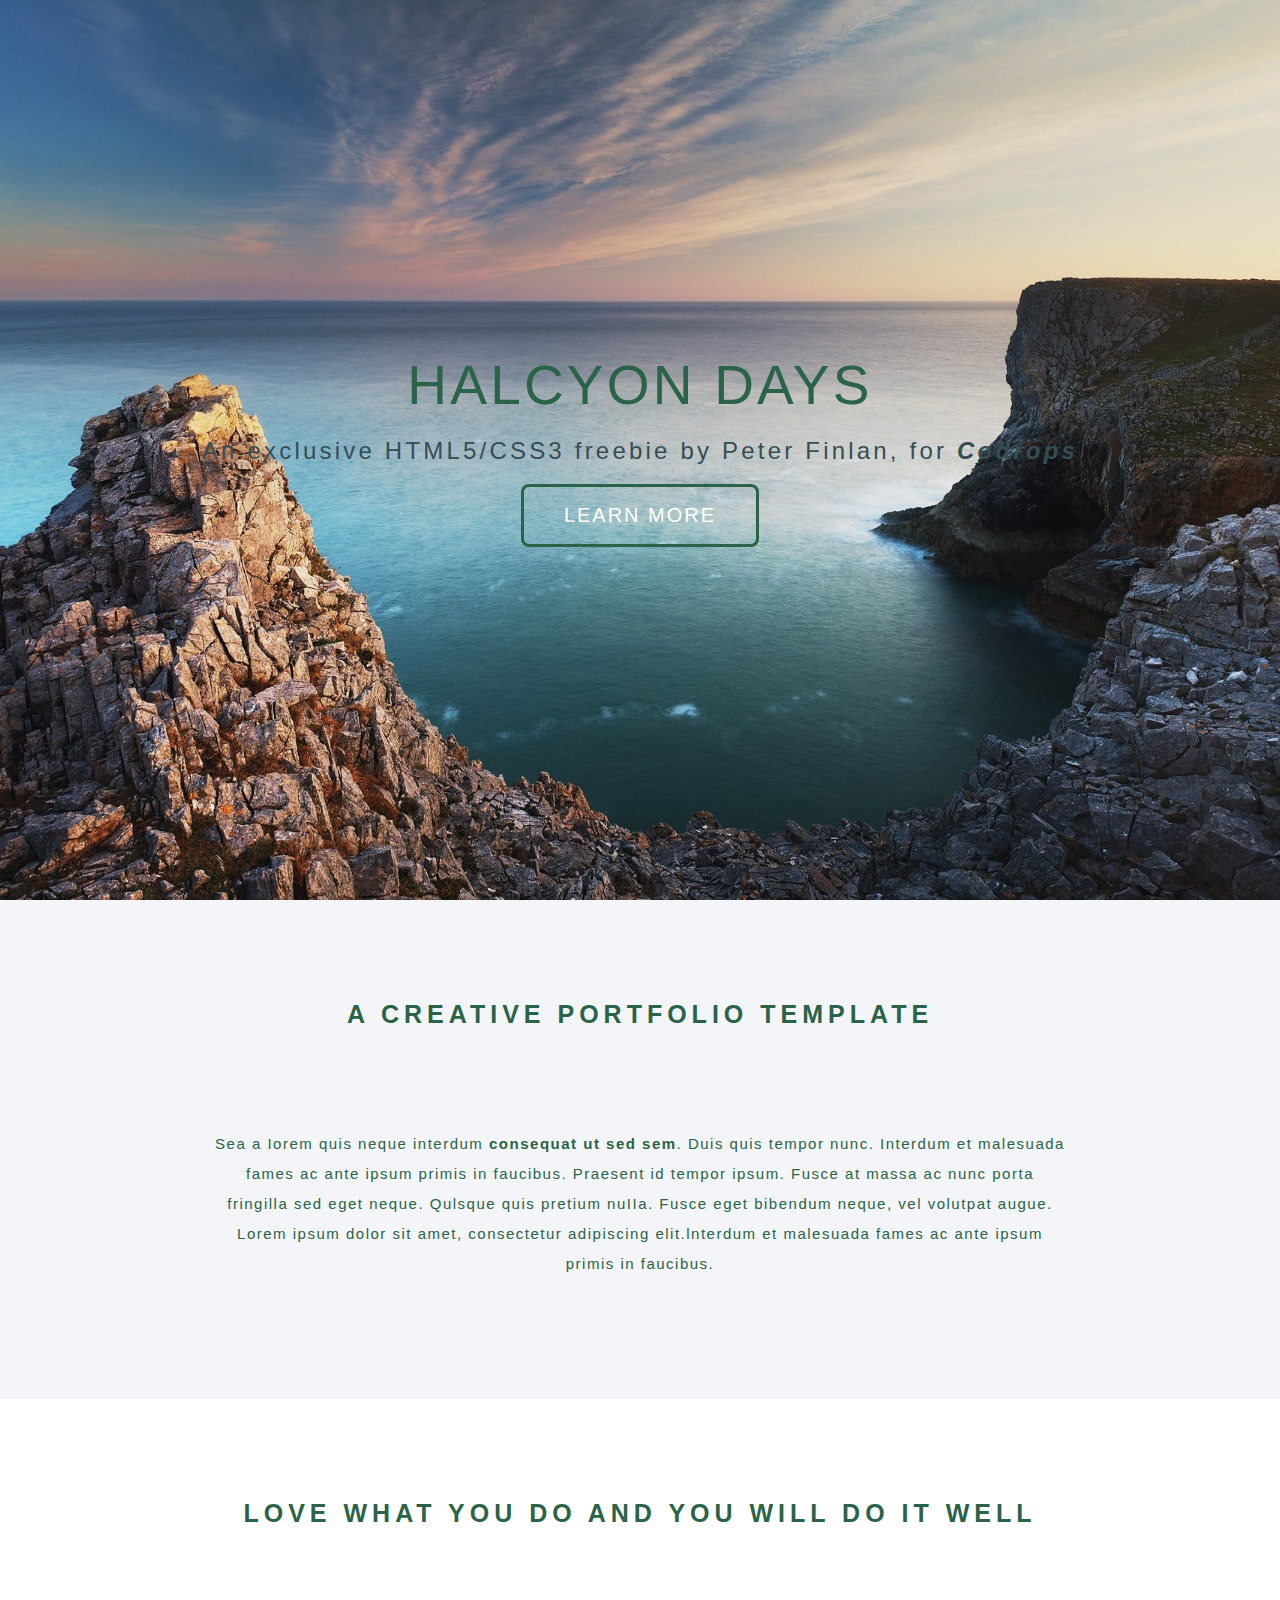
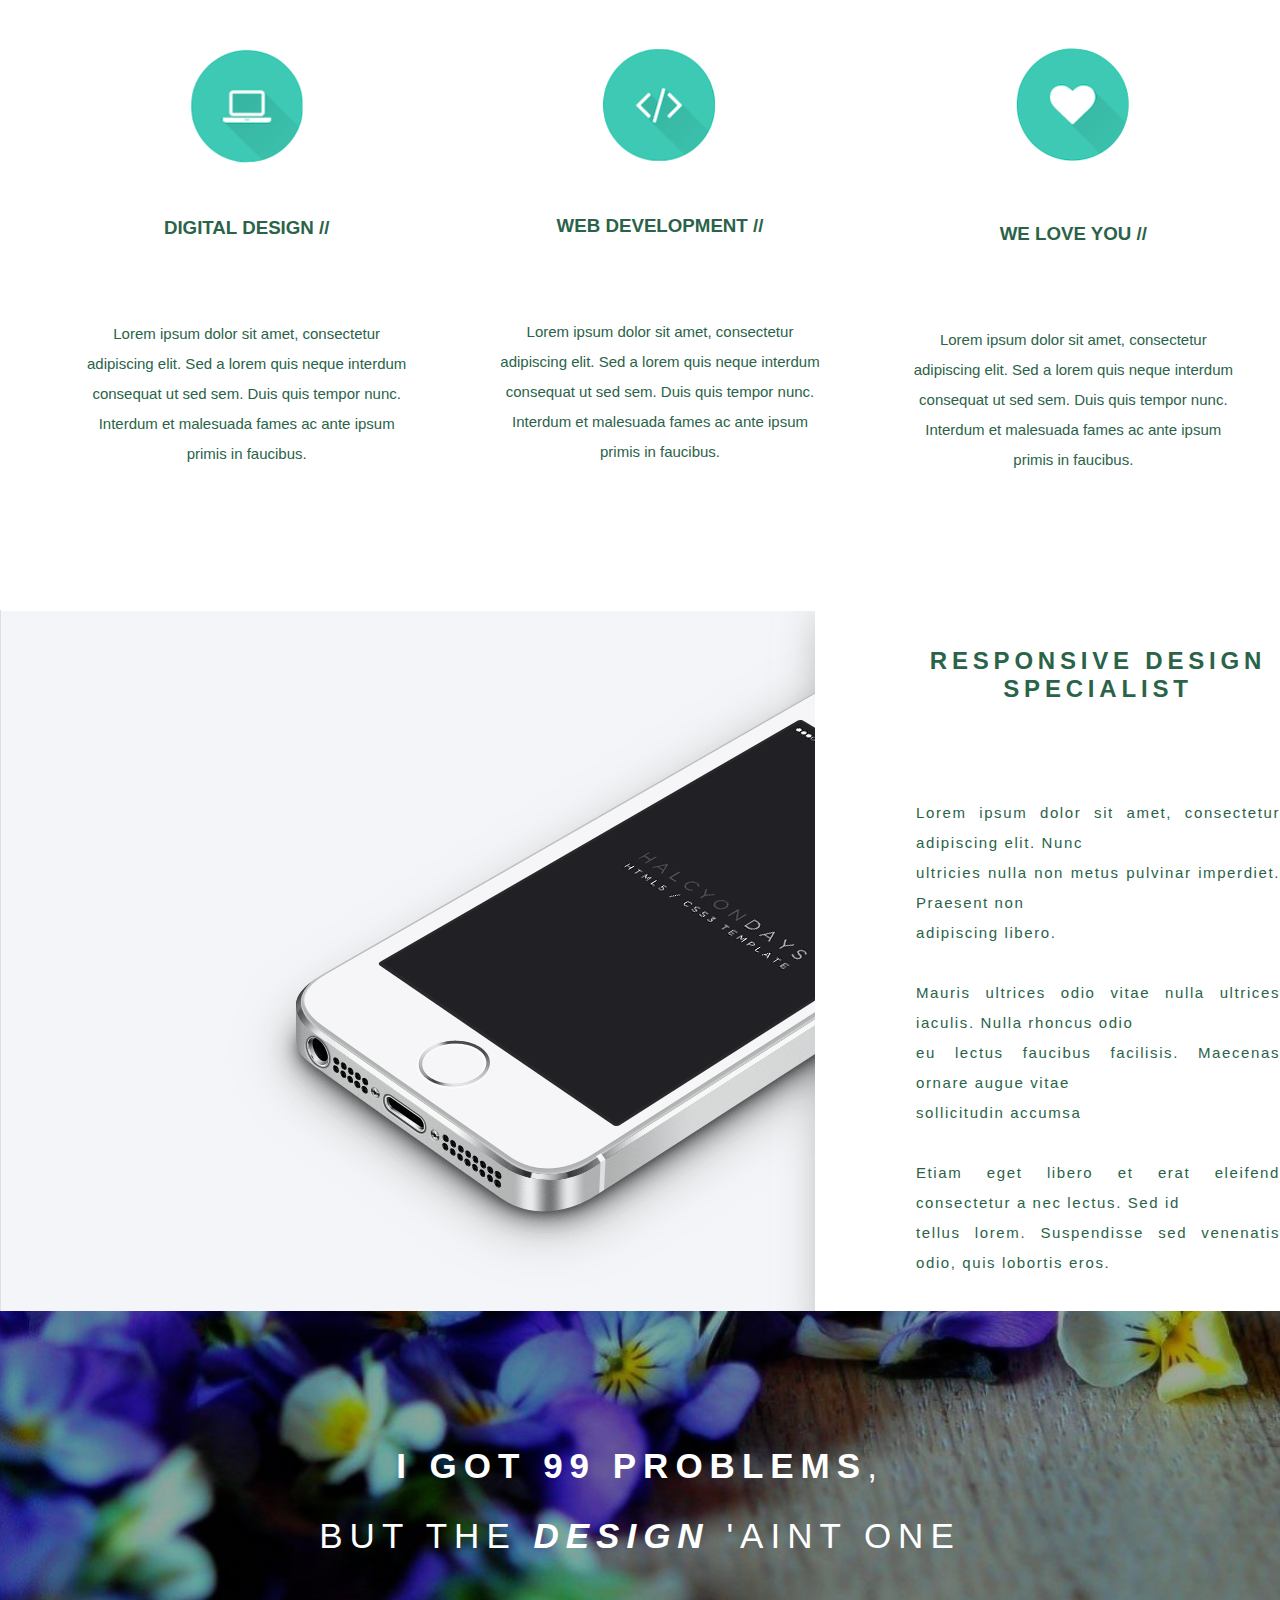
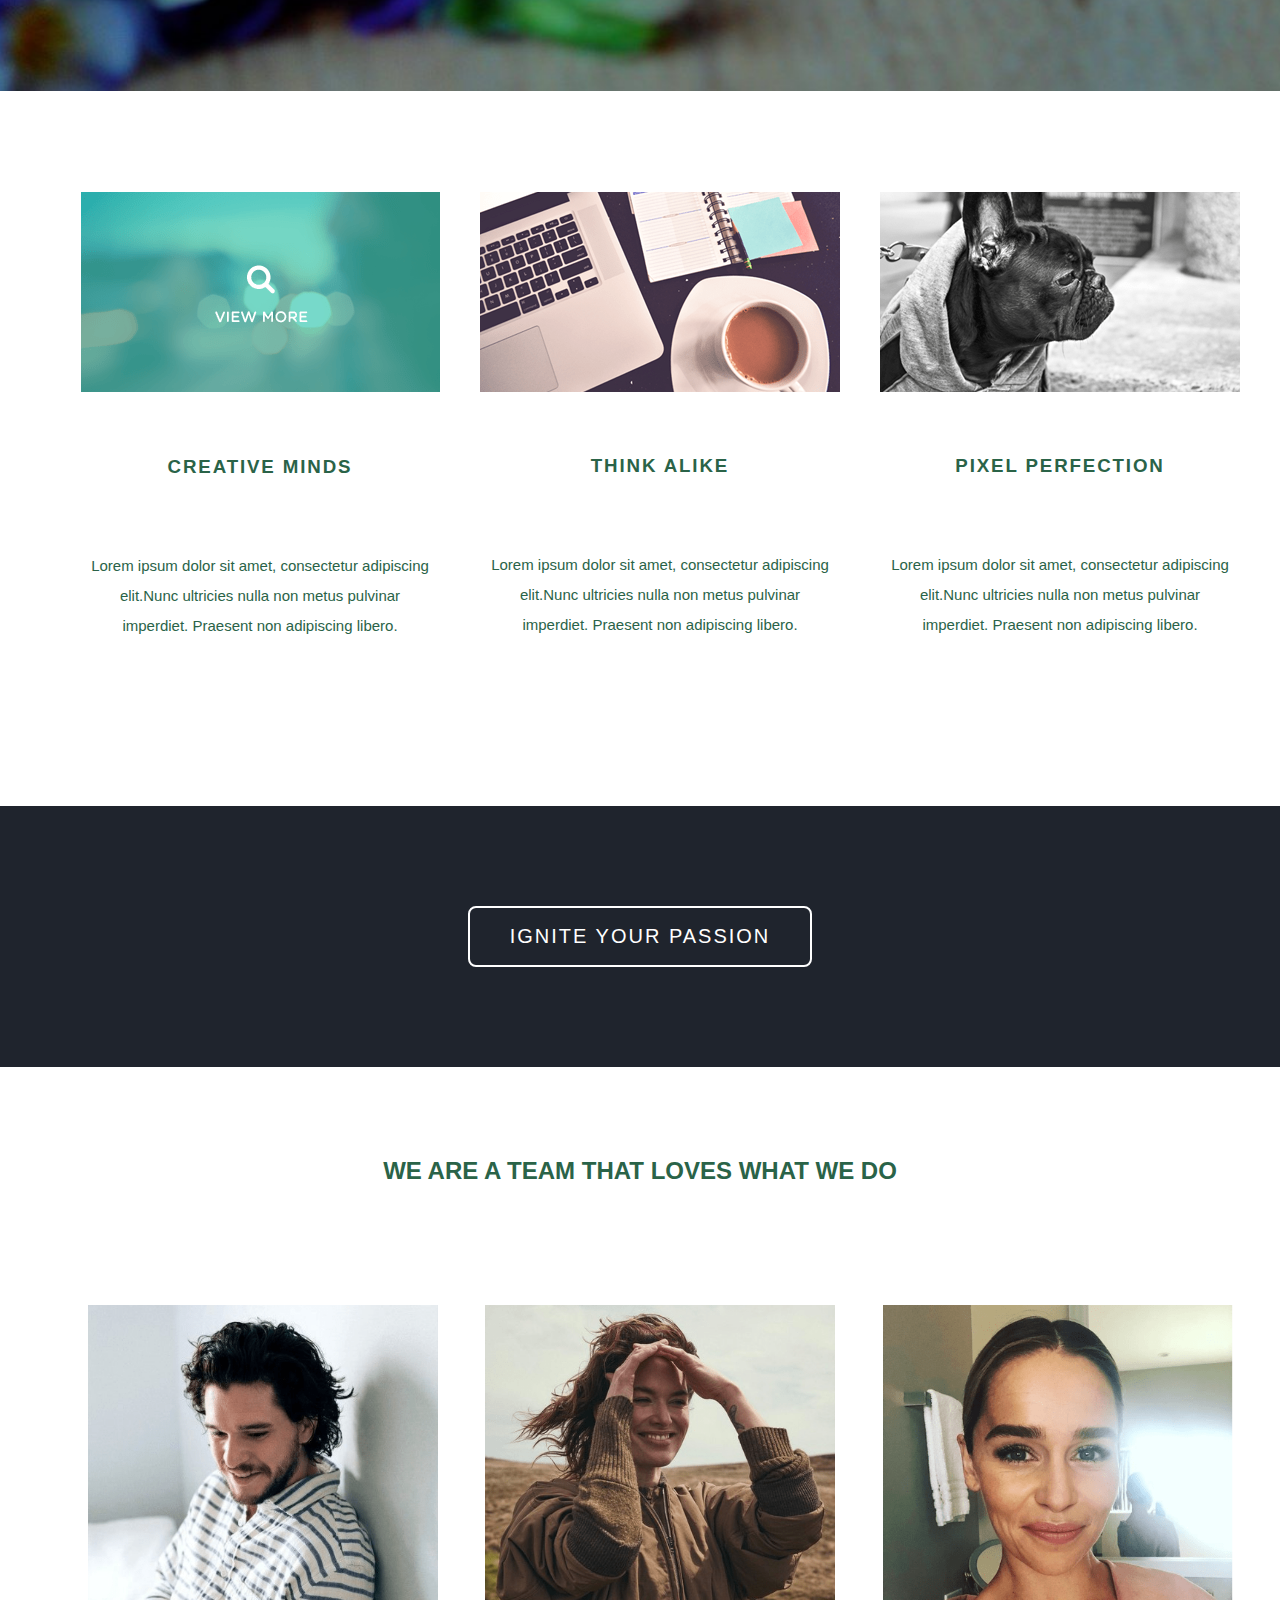
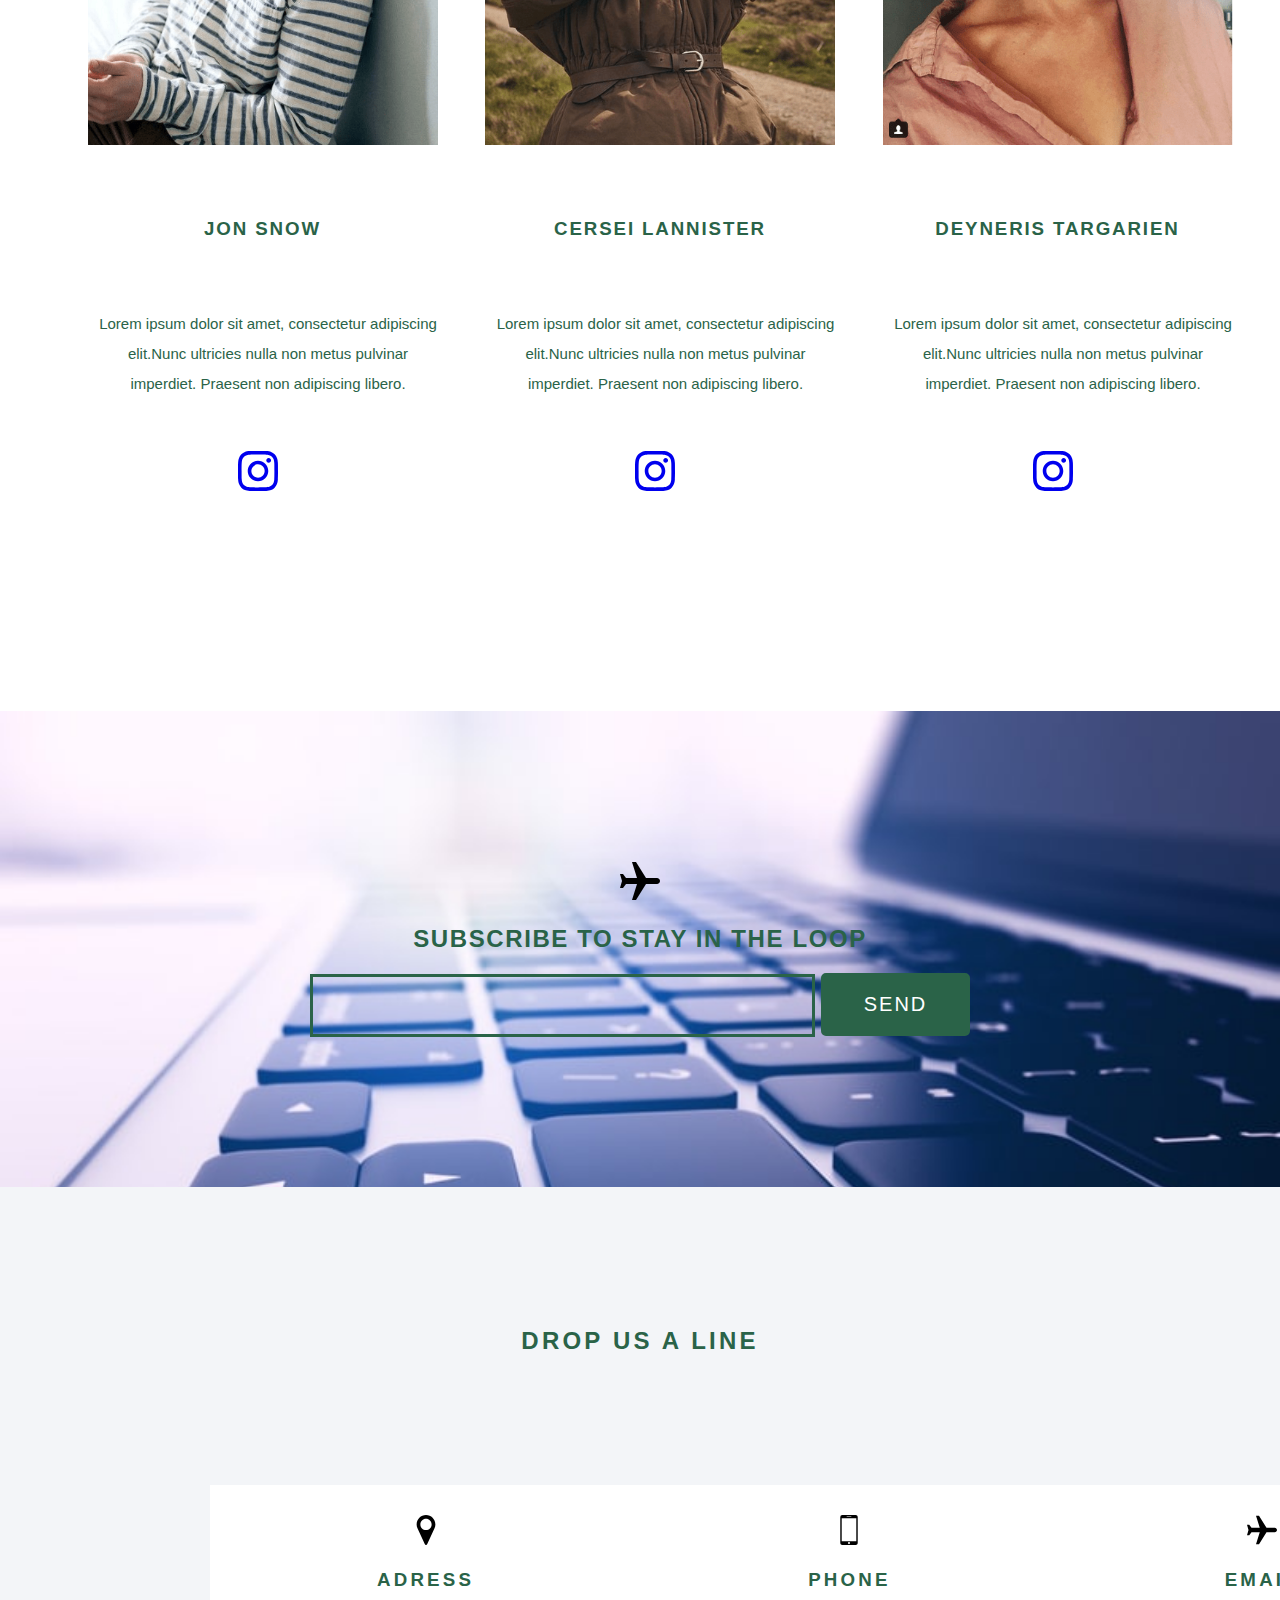
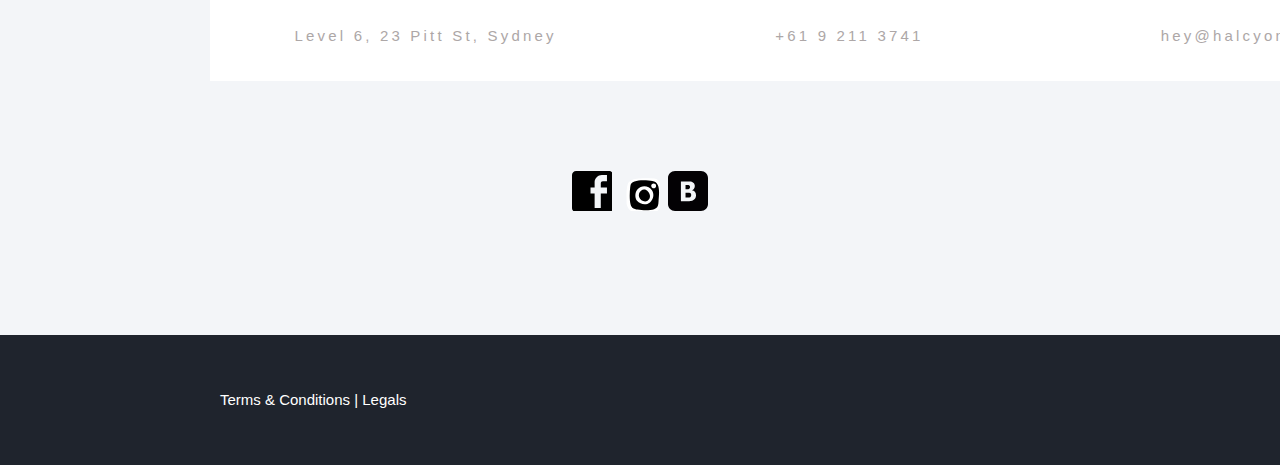
<file: index.html>
<!DOCTYPE html>
<html lang="en">
<head>
  <meta charset="UTF-8">
  <title>halcyon days</title>
  <link rel="stylesheet" href="css/main.css">
</head>
<body>
  <header class="top-section">
    <h1 class="top-section__title">
      halcyon days
    </h1>
    <h2 class="top-section__subtitle">
      An exclusive HTML5/CSS3 freebie by Peter Finlan, for <b><i>Codrops</i></b>
    </h2>
    <button class="top-section__button">
      learn more
    </button> 
  </header> 

  <section class="project-description">
    <h2 class="project-description__title"> 
      A creative portfolio template
    </h2>
    <p class="project-description__text">
      Sea a Iorem quis neque interdum <b>consequat ut sed sem</b>. Duis quis tempor nunc. Interdum et malesuada <br> fames ac ante ipsum primis in faucibus. Praesent id tempor ipsum. Fusce at massa ac nunc porta <br> fringilla sed eget neque. Qulsque quis pretium nuIIa. Fusce eget bibendum neque, vel volutpat augue. <br> Lorem ipsum dolor sit amet, consectetur adipiscing elit.lnterdum et malesuada fames ac ante ipsum <br> primis in faucibus.
    </p> 
  </section>

  <section class="area-development">
    <h2 class="area-development__title">
      love what you do and you will do it well
    </h2> 
    <ul class="area-development-list"> 
      <li class="area-development-list-item">
        <img class="area-development-list-item__img" src="img/digital.png" alt="digital">
        <h3 class="area-development-list-item__title">
          digital design //
        </h3>
        <p class="area-development-list-item__text">
          Lorem ipsum dolor sit amet, consectetur <br> adipiscing elit. Sed a lorem quis neque interdum <br> consequat ut sed sem. Duis quis tempor nunc. <br> Interdum et malesuada fames ac ante ipsum <br> primis in faucibus.
        </p>
      </li>
      <li class="area-development-list-item">
        <img class="area-development-list-item__img" src="img/web.png" alt="web">
        <h3 class="area-development-list-item__title">
          web development //
        </h3>
        <p class="area-development-list-item__text">
          Lorem ipsum dolor sit amet, consectetur <br> adipiscing elit. Sed a lorem quis neque interdum <br> consequat ut sed sem. Duis quis tempor nunc. <br> Interdum et malesuada fames ac ante ipsum <br> primis in faucibus.
        </p>
      </li>
      <li class="area-development-list-item">
        <img class="area-development-list-item__img" src="img/love.png" alt="love">
        <h3 class="area-development-list-item__title">
          we love you //
        </h3>
        <p class="area-development-list-item__text">
          Lorem ipsum dolor sit amet, consectetur <br> adipiscing elit. Sed a lorem quis neque interdum <br> consequat ut sed sem. Duis quis tempor nunc. <br> Interdum et malesuada fames ac ante ipsum <br> primis in faucibus.
        </p>
      </li>
    </ul>
  </section>

  <section class="design-section">
    <img class="design-section__img" src="img/tel.png">
    <div class="design-section-text">
      <h2 class="design-section-text__title">
        responsive design specialist
      </h2>
      <p class="design-section-text__item">
        Lorem ipsum dolor sit amet, consectetur adipiscing elit. Nunc <br> ultricies nulla non metus pulvinar imperdiet. Praesent non <br> adipiscing libero.
      </p>
      <p class="design-section-text__item">
        Mauris ultrices odio vitae nulla ultrices iaculis. Nulla rhoncus odio <br> eu lectus faucibus facilisis. Maecenas ornare augue vitae <br> sollicitudin accumsa 
      </p>  
      <p class="design-section-text__item">
        Etiam eget libero et erat eleifend consectetur a nec lectus. Sed id <br> tellus lorem. Suspendisse sed venenatis odio, quis lobortis eros.
      </p>
    </div>
  </section> 

  <section class="advertising-section">
    <p class="advertising-section__text"><b>I got 99 problems</b>, <br> but the <b><i>design</i></b> 'aint one</p>  
  </section>  

  <section class="publications">
    <ul class="publications-collection">
      <li class="publications-collection-item">
        <img class="publications-collection-item__img" src="img/2.png" alt="">
        <h3 class="publications-collection-item__title">creative minds</h3>
        <p class="publications-collection-item__text">
          Lorem ipsum dolor sit amet, consectetur adipiscing<br>elit.Nunc ultricies nulla non metus pulvinar<br>imperdiet. Praesent non adipiscing libero. 
        </p>
      </li>
      <li class="publications-collection-item">
        <img class="publications-collection-item__img" src="img/22.png" alt="">
        <h3 class="publications-collection-item__title">think alike</h3>
        <p class="publications-collection-item__text">
          Lorem ipsum dolor sit amet, consectetur adipiscing<br> elit.Nunc ultricies nulla non metus pulvinar <br>imperdiet. Praesent non adipiscing libero. 
        </p>
      </li>          
      <li class="publications-collection-item">
        <img class="publications-collection-item__img" src="img/222.png" alt="">
        <h3 class="publications-collection-item__title">pixel perfection</h3>
        <p class="publications-collection-item__text">
          Lorem ipsum dolor sit amet, consectetur adipiscing<br> elit.Nunc ultricies nulla non metus pulvinar <br>imperdiet. Praesent non adipiscing libero. 
        </p>
      </li>
    </ul> 
  </section>  

  <section class="registration">
    <button class="registration__button">ignite your passion</button>
  </section>
  
  <section class="staff-section"> 
    <h2 class="staff-section__title">We are a team that loves what we do</h2>
    <ul class="staff-section-worker">
      <li class="staff-section-worker-item">
        <img class="staff-section-worker-item__img" src="img/jon snow.png" alt="Jon Snow" width="100%" height="440px">
        <h3 class="staff-section-worker-item__title">Jon Snow</h3> 
        <p class="staff-section-worker-item__text">
           Lorem ipsum dolor sit amet, consectetur adipiscing<br> elit.Nunc ultricies nulla non metus pulvinar <br>imperdiet. Praesent non adipiscing libero.
        </p>
        <a class="staff-section-worker-item__instagram" href="https://www.instagram.com/kitharingtonn/" target="_blank">
          <svg width="40" height="40" viewBox="0 0 256 256" xmlns="http://www.w3.org/2000/svg" preserveAspectRatio="xMidYMid">
              <path d="M128 23.064c34.177 0 38.225.13 51.722.745 12.48.57 19.258 2.655 23.769 4.408 5.974 2.322 10.238 5.096 14.717 9.575 4.48 4.479 7.253 8.743 9.575 14.717 1.753 4.511 3.838 11.289 4.408 23.768.615 13.498.745 17.546.745 51.723 0 34.178-.13 38.226-.745 51.723-.57 12.48-2.655 19.257-4.408 23.768-2.322 5.974-5.096 10.239-9.575 14.718-4.479 4.479-8.743 7.253-14.717 9.574-4.511 1.753-11.289 3.839-23.769 4.408-13.495.616-17.543.746-51.722.746-34.18 0-38.228-.13-51.723-.746-12.48-.57-19.257-2.655-23.768-4.408-5.974-2.321-10.239-5.095-14.718-9.574-4.479-4.48-7.253-8.744-9.574-14.718-1.753-4.51-3.839-11.288-4.408-23.768-.616-13.497-.746-17.545-.746-51.723 0-34.177.13-38.225.746-51.722.57-12.48 2.655-19.258 4.408-23.769 2.321-5.974 5.095-10.238 9.574-14.717 4.48-4.48 8.744-7.253 14.718-9.575 4.51-1.753 11.288-3.838 23.768-4.408 13.497-.615 17.545-.745 51.723-.745M128 0C93.237 0 88.878.147 75.226.77c-13.625.622-22.93 2.786-31.071 5.95-8.418 3.271-15.556 7.648-22.672 14.764C14.367 28.6 9.991 35.738 6.72 44.155 3.555 52.297 1.392 61.602.77 75.226.147 88.878 0 93.237 0 128c0 34.763.147 39.122.77 52.774.622 13.625 2.785 22.93 5.95 31.071 3.27 8.417 7.647 15.556 14.763 22.672 7.116 7.116 14.254 11.492 22.672 14.763 8.142 3.165 17.446 5.328 31.07 5.95 13.653.623 18.012.77 52.775.77s39.122-.147 52.774-.77c13.624-.622 22.929-2.785 31.07-5.95 8.418-3.27 15.556-7.647 22.672-14.763 7.116-7.116 11.493-14.254 14.764-22.672 3.164-8.142 5.328-17.446 5.95-31.07.623-13.653.77-18.012.77-52.775s-.147-39.122-.77-52.774c-.622-13.624-2.786-22.929-5.95-31.07-3.271-8.418-7.648-15.556-14.764-22.672C227.4 14.368 220.262 9.99 211.845 6.72c-8.142-3.164-17.447-5.328-31.071-5.95C167.122.147 162.763 0 128 0zm0 62.27C91.698 62.27 62.27 91.7 62.27 128c0 36.302 29.428 65.73 65.73 65.73 36.301 0 65.73-29.428 65.73-65.73 0-36.301-29.429-65.73-65.73-65.73zm0 108.397c-23.564 0-42.667-19.103-42.667-42.667S104.436 85.333 128 85.333s42.667 19.103 42.667 42.667-19.103 42.667-42.667 42.667zm83.686-110.994c0 8.484-6.876 15.36-15.36 15.36-8.483 0-15.36-6.876-15.36-15.36 0-8.483 6.877-15.36 15.36-15.36 8.484 0 15.36 6.877 15.36 15.36z" fill="currentColor"></path>
          </svg>
        </a>
      </li>
      <li class="staff-section-worker-item">
        <img class="staff-section-worker-item__img" src="img/Lena Headey.png" alt="Cersei Lannister" width="100%" height="440px">
        <h3 class="staff-section-worker-item__title">Cersei Lannister</h3>
        <p class="staff-section-worker-item__text">
           Lorem ipsum dolor sit amet, consectetur adipiscing<br> elit.Nunc ultricies nulla non metus pulvinar <br>imperdiet. Praesent non adipiscing libero.
        </p>
        <a class="staff-section-worker-item__instagram" href="https://www.instagram.com/iamlenaheadey/" target="_blank">
          <svg width="40" height="40" viewBox="0 0 256 256" xmlns="http://www.w3.org/2000/svg" preserveAspectRatio="xMidYMid">
            <path d="M128 23.064c34.177 0 38.225.13 51.722.745 12.48.57 19.258 2.655 23.769 4.408 5.974 2.322 10.238 5.096 14.717 9.575 4.48 4.479 7.253 8.743 9.575 14.717 1.753 4.511 3.838 11.289 4.408 23.768.615 13.498.745 17.546.745 51.723 0 34.178-.13 38.226-.745 51.723-.57 12.48-2.655 19.257-4.408 23.768-2.322 5.974-5.096 10.239-9.575 14.718-4.479 4.479-8.743 7.253-14.717 9.574-4.511 1.753-11.289 3.839-23.769 4.408-13.495.616-17.543.746-51.722.746-34.18 0-38.228-.13-51.723-.746-12.48-.57-19.257-2.655-23.768-4.408-5.974-2.321-10.239-5.095-14.718-9.574-4.479-4.48-7.253-8.744-9.574-14.718-1.753-4.51-3.839-11.288-4.408-23.768-.616-13.497-.746-17.545-.746-51.723 0-34.177.13-38.225.746-51.722.57-12.48 2.655-19.258 4.408-23.769 2.321-5.974 5.095-10.238 9.574-14.717 4.48-4.48 8.744-7.253 14.718-9.575 4.51-1.753 11.288-3.838 23.768-4.408 13.497-.615 17.545-.745 51.723-.745M128 0C93.237 0 88.878.147 75.226.77c-13.625.622-22.93 2.786-31.071 5.95-8.418 3.271-15.556 7.648-22.672 14.764C14.367 28.6 9.991 35.738 6.72 44.155 3.555 52.297 1.392 61.602.77 75.226.147 88.878 0 93.237 0 128c0 34.763.147 39.122.77 52.774.622 13.625 2.785 22.93 5.95 31.071 3.27 8.417 7.647 15.556 14.763 22.672 7.116 7.116 14.254 11.492 22.672 14.763 8.142 3.165 17.446 5.328 31.07 5.95 13.653.623 18.012.77 52.775.77s39.122-.147 52.774-.77c13.624-.622 22.929-2.785 31.07-5.95 8.418-3.27 15.556-7.647 22.672-14.763 7.116-7.116 11.493-14.254 14.764-22.672 3.164-8.142 5.328-17.446 5.95-31.07.623-13.653.77-18.012.77-52.775s-.147-39.122-.77-52.774c-.622-13.624-2.786-22.929-5.95-31.07-3.271-8.418-7.648-15.556-14.764-22.672C227.4 14.368 220.262 9.99 211.845 6.72c-8.142-3.164-17.447-5.328-31.071-5.95C167.122.147 162.763 0 128 0zm0 62.27C91.698 62.27 62.27 91.7 62.27 128c0 36.302 29.428 65.73 65.73 65.73 36.301 0 65.73-29.428 65.73-65.73 0-36.301-29.429-65.73-65.73-65.73zm0 108.397c-23.564 0-42.667-19.103-42.667-42.667S104.436 85.333 128 85.333s42.667 19.103 42.667 42.667-19.103 42.667-42.667 42.667zm83.686-110.994c0 8.484-6.876 15.36-15.36 15.36-8.483 0-15.36-6.876-15.36-15.36 0-8.483 6.877-15.36 15.36-15.36 8.484 0 15.36 6.877 15.36 15.36z" fill="currentColor"></path>
          </svg>
        </a>
      </li>
      <li class="staff-section-worker-item">
        <img class="staff-section-worker-item__img" src="img/Emilia Clarke.png" alt="Deyneris Targarien" width="100%" height="440px">
        <h3 class="staff-section-worker-item__title">Deyneris Targarien</h3>
        <p class="staff-section-worker-item__text">
           Lorem ipsum dolor sit amet, consectetur adipiscing<br> elit.Nunc ultricies nulla non metus pulvinar <br>imperdiet. Praesent non adipiscing libero.
        </p>
        <a class="staff-section-worker-item__instagram" href="https://www.instagram.com/emilia_clarke/" target="_blank">
          <svg width="40" height="40" viewBox="0 0 256 256" xmlns="http://www.w3.org/2000/svg" preserveAspectRatio="xMidYMid">
            <path d="M128 23.064c34.177 0 38.225.13 51.722.745 12.48.57 19.258 2.655 23.769 4.408 5.974 2.322 10.238 5.096 14.717 9.575 4.48 4.479 7.253 8.743 9.575 14.717 1.753 4.511 3.838 11.289 4.408 23.768.615 13.498.745 17.546.745 51.723 0 34.178-.13 38.226-.745 51.723-.57 12.48-2.655 19.257-4.408 23.768-2.322 5.974-5.096 10.239-9.575 14.718-4.479 4.479-8.743 7.253-14.717 9.574-4.511 1.753-11.289 3.839-23.769 4.408-13.495.616-17.543.746-51.722.746-34.18 0-38.228-.13-51.723-.746-12.48-.57-19.257-2.655-23.768-4.408-5.974-2.321-10.239-5.095-14.718-9.574-4.479-4.48-7.253-8.744-9.574-14.718-1.753-4.51-3.839-11.288-4.408-23.768-.616-13.497-.746-17.545-.746-51.723 0-34.177.13-38.225.746-51.722.57-12.48 2.655-19.258 4.408-23.769 2.321-5.974 5.095-10.238 9.574-14.717 4.48-4.48 8.744-7.253 14.718-9.575 4.51-1.753 11.288-3.838 23.768-4.408 13.497-.615 17.545-.745 51.723-.745M128 0C93.237 0 88.878.147 75.226.77c-13.625.622-22.93 2.786-31.071 5.95-8.418 3.271-15.556 7.648-22.672 14.764C14.367 28.6 9.991 35.738 6.72 44.155 3.555 52.297 1.392 61.602.77 75.226.147 88.878 0 93.237 0 128c0 34.763.147 39.122.77 52.774.622 13.625 2.785 22.93 5.95 31.071 3.27 8.417 7.647 15.556 14.763 22.672 7.116 7.116 14.254 11.492 22.672 14.763 8.142 3.165 17.446 5.328 31.07 5.95 13.653.623 18.012.77 52.775.77s39.122-.147 52.774-.77c13.624-.622 22.929-2.785 31.07-5.95 8.418-3.27 15.556-7.647 22.672-14.763 7.116-7.116 11.493-14.254 14.764-22.672 3.164-8.142 5.328-17.446 5.95-31.07.623-13.653.77-18.012.77-52.775s-.147-39.122-.77-52.774c-.622-13.624-2.786-22.929-5.95-31.07-3.271-8.418-7.648-15.556-14.764-22.672C227.4 14.368 220.262 9.99 211.845 6.72c-8.142-3.164-17.447-5.328-31.071-5.95C167.122.147 162.763 0 128 0zm0 62.27C91.698 62.27 62.27 91.7 62.27 128c0 36.302 29.428 65.73 65.73 65.73 36.301 0 65.73-29.428 65.73-65.73 0-36.301-29.429-65.73-65.73-65.73zm0 108.397c-23.564 0-42.667-19.103-42.667-42.667S104.436 85.333 128 85.333s42.667 19.103 42.667 42.667-19.103 42.667-42.667 42.667zm83.686-110.994c0 8.484-6.876 15.36-15.36 15.36-8.483 0-15.36-6.876-15.36-15.36 0-8.483 6.877-15.36 15.36-15.36 8.484 0 15.36 6.877 15.36 15.36z" fill="currentColor"></path>
          </svg>
        </a>
      </div>
    </li>
  </section>  

  <form class="search-form">  
    <svg xmlns="http://www.w3.org/2000/svg" width="40" height="40" viewBox="0 0 510 510">
      <path d="M510 255c0-20.4-17.85-38.25-38.25-38.25H331.5L204 12.75h-51l63.75 204H76.5l-38.25-51H0L25.5 255 0 344.25h38.25l38.25-51h140.25l-63.75 204h51l127.5-204h140.25c20.4 0 38.25-17.85 38.25-38.25z"></path>
    </svg>
    <h2 class="search-form__title">subscribe to stay in the loop</h2>
    <input type="text" class="search-form__input">
    <button type="submit" class="search-form__button">send</button>  
  </form>

  <section class="contacts-section">
    <h2 class="contacts-section__title">drop us a line</h2>
    <ul class="contacts-section-address">
      <li class="contacts-section-address-item">
        <svg xmlns="http://www.w3.org/2000/svg" width="30" height="30" viewBox="0 0 512 512">
          <path d="M256 0C167.62 0 96 71.63 96 160c0 23.88 5.25 46.56 14.6 66.88l121.87 264.46C238.3 504.06 246.69 512 256 512s17.69-7.94 23.53-20.63l121.88-264.5c9.37-20.3 14.59-43 14.59-66.87C416 71.62 344.37 0 256 0zm0 256c-53 0-96-43-96-96s43-96 96-96 96 43 96 96-43 96-96 96z"></path>
        </svg>
        <h3 class="contacts-section-address-item__title">adress</h3>
        <p class="contacts-section-address-item__text">Level 6, 23 Pitt St, Sydney</p>
      </li>
      <li class="contacts-section-address-item">
        <svg xmlns="http://www.w3.org/2000/svg" width="30" height="30" viewBox="0 0 35 35">
          <path d="M25.3 0H9.7a2.37 2.37 0 0 0-2.37 2.36v30.28C7.33 33.93 8.4 35 9.7 35h15.6c1.3 0 2.37-1.06 2.37-2.36V2.36C27.67 1.06 26.6 0 25.3 0zM15 1.7h5a.29.29 0 0 1 0 .58h-5a.29.29 0 1 1 0-.58zm2.5 32.12a1.18 1.18 0 1 1 0-2.37 1.18 1.18 0 0 1 0 2.37zm8.52-3.2H8.98V3.75h17.04v26.88z"></path>
        </svg>
        <h3 class="contacts-section-address-item__title">phone</h3>
        <p class="contacts-section-address-item__text">+61 9 211 3741</p>
      </li>
      <li class="contacts-section-address-item">
        <svg xmlns="http://www.w3.org/2000/svg" width="30" height="30" viewBox="0 0 510 510">
          <path d="M510 255c0-20.4-17.85-38.25-38.25-38.25H331.5L204 12.75h-51l63.75 204H76.5l-38.25-51H0L25.5 255 0 344.25h38.25l38.25-51h140.25l-63.75 204h51l127.5-204h140.25c20.4 0 38.25-17.85 38.25-38.25z"></path>
        </svg>
        <h3 class="contacts-section-address-item__title">email</h3>
        <p class="contacts-section-address-item__text">hey@halcyon.com.au</p>
      </li>
    </ul> 
    <div class="contacts-section-social-network"> 
      <a class="contacts-section-social-network__fb" href="https://www.facebook.com/" target="_blank">    
        <svg xmlns="http://www.w3.org/2000/svg" width="40" height="40" viewBox="0 0 496 496">
          <path d="M459 0H51C22.95 0 0 22.95 0 51v408c0 28.05 22.95 51 51 51h408c28.05 0 51-22.95 51-51V51c0-28.05-22.95-51-51-51zm-25.5 51v76.5h-51c-15.3 0-25.5 10.2-25.5 25.5v51h76.5v76.5H357V459h-76.5V280.5h-51V204h51v-63.75C280.5 91.8 321.3 51 369.75 51h63.75z"/>
        </svg>
      </a> 
      <a class="contacts-section-social-network__inst" href="https://www.instagram.com/" target="_blank">
        <svg xmlns="http://www.w3.org/2000/svg" width="40" height="40" viewBox="0 0 195.04 195.04">
          <path d="M167.809 36.555c-22.276-.183-44.597-1.054-66.919-.504-25.851.642-46.018 2.2-61.281 22.872-3.988 9.854-6.004 21.359-6.967 33.368-.183 3.163-.367 6.417-.596 9.763-.825 20.396.55 41.435.092 58.118 2.154 10.955 6.371 20.809 14.255 28.326 26.126 24.888 79.294 17.142 114.128 15.767 16.73-6.096 30.663-11.138 38.134-30.251 5.913-15.034 4.95-34.193 5.363-50.326.779-33.186 2.246-78.974-36.209-87.133z" fill="#fff"/>
          <path d="M157.588 48.38c44.505 5.729 31.443 70.219 30.205 101.478-.688 17.188-3.758 30.48-21.496 36.438-23.33 7.838-57.706 5.225-81.494 1.742-15.905-2.292-28.372-7.059-32.772-23.559-6.967-26.08-4.996-61.373-1.971-87.957.092-.504.229-.871.458-1.192.412-39.783 83.923-29.929 107.07-26.95z"/>
          <path d="M176.059 72.627c.092-10.955-13.567-14.438-20.901-7.7-1.971 1.833-2.888 4.629-3.025 7.654.733 3.896 3.071 7.746 6.096 9.946 7.105 4.996 17.738-1.65 17.83-9.9zM155.754 93.94c-15.675-23.742-51.06-26.08-70.081-5.042-12.971 14.346-13.888 38.226-4.125 55.185.55.183 1.054.504 1.513 1.054 15.859 17.692 43.176 24.109 62.794 8.067 17.508-14.346 22.641-39.968 9.899-59.264z" fill="#fff"/>
          <path d="M93.282 126.483c5.546 15.584 25.255 27.959 40.976 18.334 31.763-19.434-5.546-72.235-31.718-48.814-9.258 5.454-12.879 20.258-9.258 30.48z"/>
        </svg>
      </a>
      <a class="contacts-section-social-network__vk" href="https://www.vk.com/" target="_blank">    
        <svg width="40" height="40" xmlns="http://www.w3.org/2000/svg" viewBox="0 0 96 96">
          <path d="M53.174 52.908c-1.539-.896-3.678-.896-5.416-.896h-5.707v11.76h5.238c1.939 0 4.412.139 6.084-1.035 1.535-1.033 2.404-3.061 2.404-4.992 0-1.794-1.068-3.94-2.603-4.837zm-2.153-10.043c1.27-.967 1.936-2.691 1.936-4.279 0-1.725-.801-3.381-2.27-4.277-1.537-.896-4.346-.689-6.15-.689h-2.486v10.35h3.289c1.871-.001 4.078.137 5.681-1.105zM79.125 0H16.873C7.555 0 0 7.555 0 16.875v62.25C0 88.443 7.555 96 16.873 96h62.252C88.443 96 96 88.443 96 79.125v-62.25C96 7.555 88.443 0 79.125 0zM50.604 72.535H30.992V25.201H52.42c6.207 0 11.934 3.951 11.934 10.92 0 5.381-3.004 9.066-6.836 10.211v.139c5.682 1.174 9.74 4.26 9.74 11.705 0 6.89-4.692 14.359-16.654 14.359z" fill="#030104"/>
        </svg>
      </a>  
    </div>  
  </section>

  <footer class="footer">
    <p class="footer__text">Terms &amp; Conditions | Legals</p>
  </footer>
  </body>
</html>
</file>
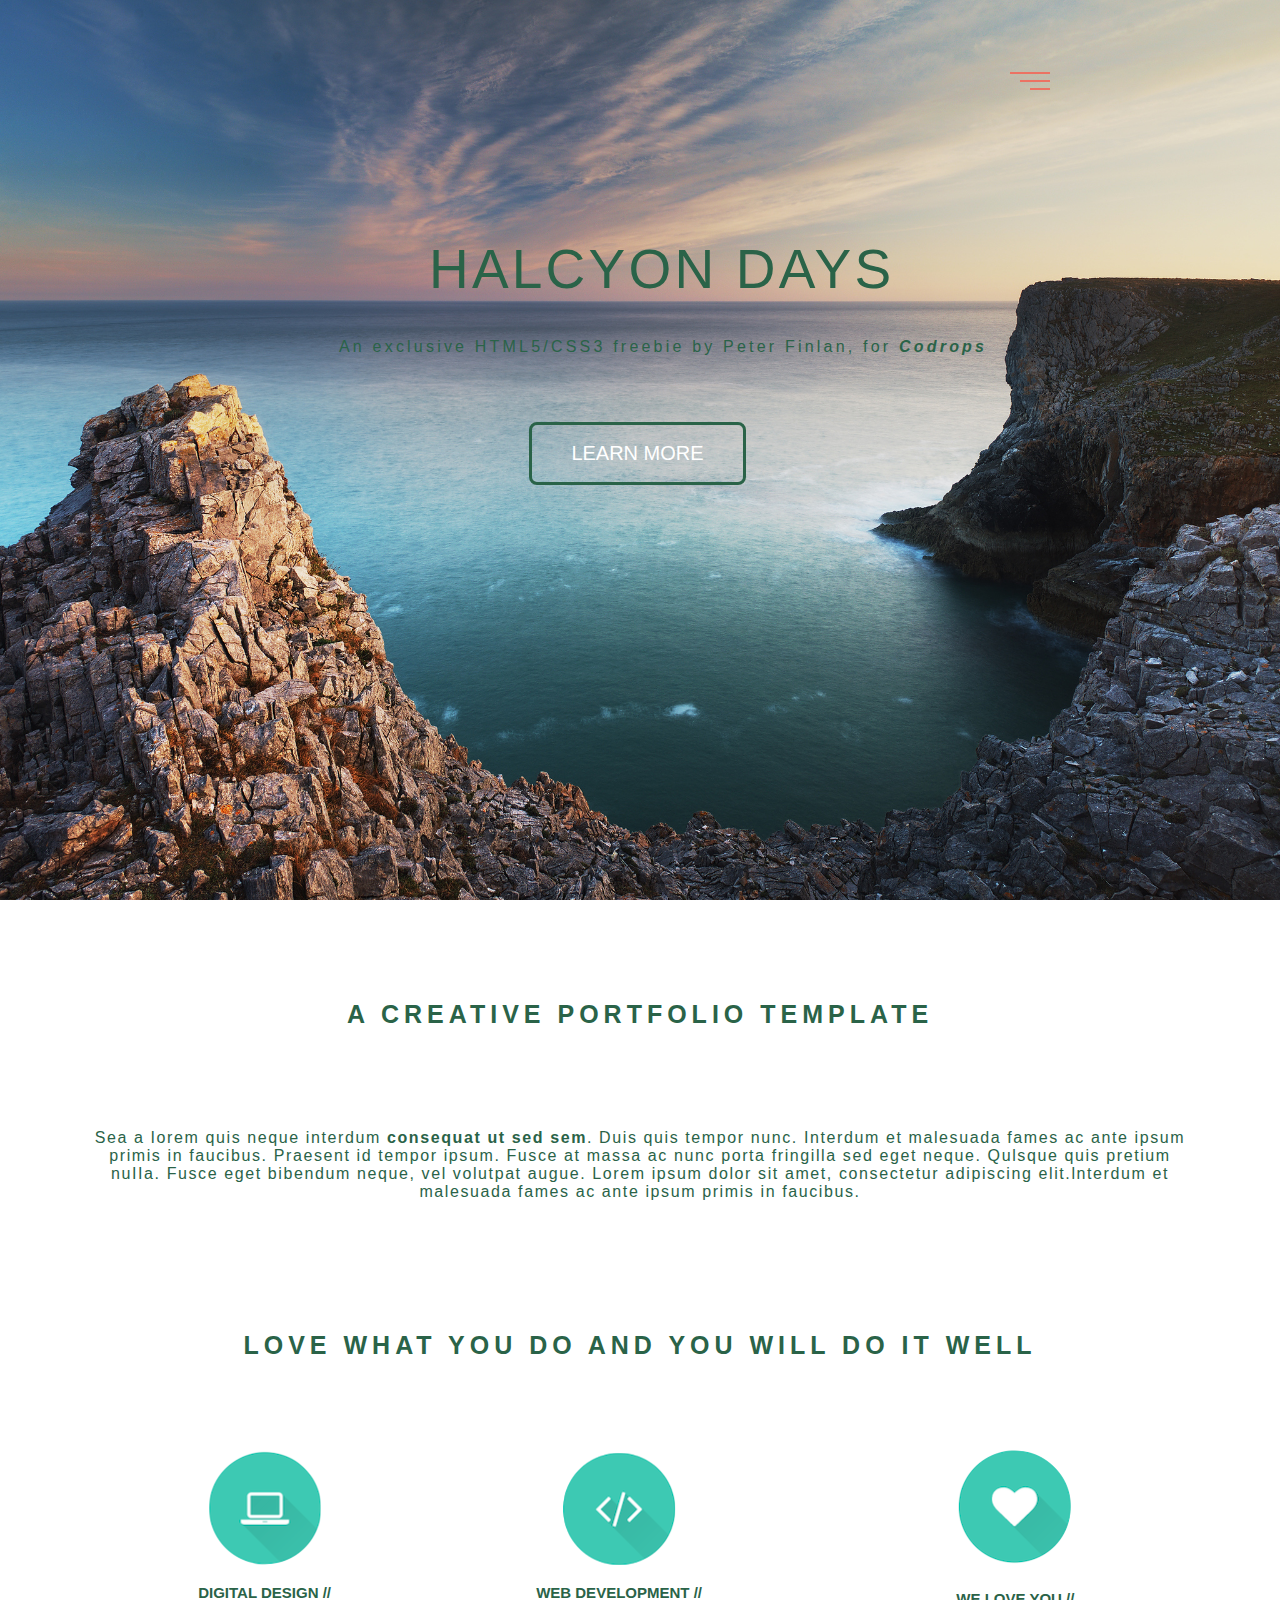
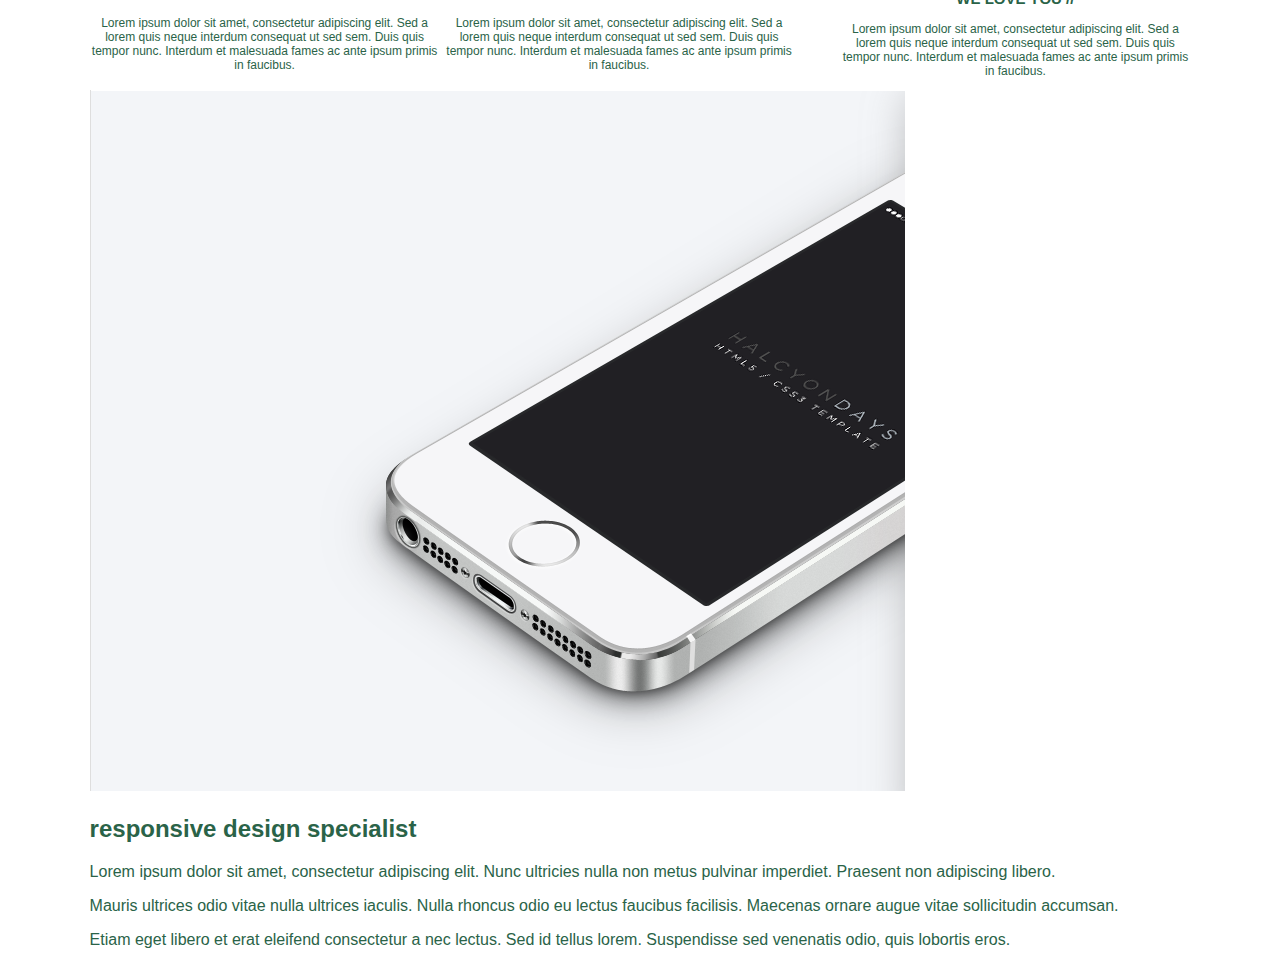
<file: halcyon days/index.html>
<!DOCTYPE html>
	<html lang="en">
	<head>
		<meta charset="UTF-8">
		<title>halcyon days</title>
		<link rel="stylesheet" href="css/main.css">
	</head>
	<body>
		<header class="header>
			<div class="container">
				<nav>
					<div class="hamburger">
					<span></span>
					<span></span>
					<span></span>
					</div>
				</nav>
				<div class="titles">
					<h1>
						halcyon days
					</h1>
					<p>
						An exclusive HTML5/CSS3 freebie by Peter Finlan, for <b><i>Codrops</i></b>
					</p>
				<button class="titles_btn btn">
					learn more
				</button>
				</div>
			</div>
		</header>
		<section>
			<div class="container"> 
				<div class="portfolio">
					<h2> 
						A creative portfolio template
					</h2>
					<p>
						Sea a Iorem quis neque interdum <b>consequat ut sed sem</b>. Duis quis tempor nunc. Interdum et malesuada fames ac ante ipsum primis in faucibus. Praesent id tempor ipsum. Fusce at massa ac nunc porta fringilla sed eget neque. Qulsque quis pretium nuIIa. Fusce eget bibendum neque, vel volutpat augue. Lorem ipsum dolor sit amet, consectetur adipiscing elit.lnterdum et malesuada fames ac ante ipsum primis in faucibus.
					</p>
				</div>
			</div>	
		</section>
		<section>
			<div class="container"> 
				 <div class="services clearfix">
				 		<h2>
				 			love what you do and you will do it well
				 		</h2> 
				 		<div class="services__item ">
				 			<img src="img/digital.png" alt="digital">
				 			<h3>
				 				digital design //
				 			</h3>
				 			<p>
				 				Lorem ipsum dolor sit amet, consectetur adipiscing elit. Sed a lorem quis neque interdum
								consequat ut sed sem. Duis quis tempor nunc. Interdum et malesuada fames ac ante ipsum primis in faucibus.
						</p>
				 		</div>
				 		<div class="services__item">
				 			<img src="img/web.png" alt="web">
				 			<h3>
				 				web development //
				 			</h3>
				 			<p>
				 				Lorem ipsum dolor sit amet, consectetur adipiscing elit. Sed a lorem quis neque interdum
								consequat ut sed sem. Duis quis tempor nunc. Interdum et malesuada fames ac ante ipsum primis in faucibus.
						</p>
				 		</div>
				 		<div class="services__item">
				 			<img src="img/love.png" alt="love">
				 			<h3>
				 				we love you //
				 			</h3>
				 			<p>
				 				Lorem ipsum dolor sit amet, consectetur adipiscing elit. Sed a lorem quis neque interdum
								consequat ut sed sem. Duis quis tempor nunc. Interdum et malesuada fames ac ante ipsum primis in faucibus.
							</p>
				 		</div>
				 </div>
			</div>	
		</section>
		<section>
			<div class="container"> 
			<div class="responsive">
				<img src="img/tel.png">
				<h2>
					responsive design specialist
				</h2>
				<p>
					Lorem ipsum dolor sit amet, consectetur adipiscing elit. Nunc ultricies nulla non metus pulvinar imperdiet. Praesent non adipiscing libero.</p>
				<p>
					Mauris ultrices odio vitae nulla ultrices iaculis. Nulla rhoncus odio eu lectus faucibus facilisis. Maecenas ornare augue vitae sollicitudin accumsan.</p>
				<p>
					Etiam eget libero et erat eleifend consectetur a nec lectus. Sed id tellus lorem. Suspendisse sed venenatis odio, quis lobortis eros.</p>
			</div>
			</div>
		</section>

<!--
		<section>
			<div class="container">
				<div class="ad">
					<p>I got 99 problems,</p>
					<p>but design 'aint one</p>
				</div>
			</div>
		</section>

		<div class="section">
			<div class="container">
				<div class="portfolio">
					<div class="window clearfix">
					<img src="img/2.png" alt="">
					</div>
					<div class="window clearfix">
					<img src="img/22.png" alt="">
					</div>
					<div class="window clearfix">
					<img src="img/222.png" alt="">
				    </div>
				</div>
			</div>
		</div>
	-->

	</body>
	</html>
</file>
<file: css/main.css>
body {
  margin: 0; 
  padding: 0;
  font-family: Arial, sens-serif; 
  color: #2a6348; 
}

div, span, p, a, input, button {
  box-sizing: border-box;
} 

h1, h2, h3 {
  text-align: center;
  text-transform: uppercase;
}

p {
  font-size: 15px;
  text-align: center;
  line-height: 2;
}

button {
  padding: 17px 40px;
  font-size: 20px;
  color: #fff;
  background: transparent;
  border: 3px solid #2a6348;
  border-radius: 8px; 
  text-transform: uppercase;
  cursor: pointer;
  letter-spacing: 0.1em;
}

.top-section {
  display: flex;
  justify-content: center;
  flex-direction: column;
  height: 100vh; 
  background: url(../img/1.1.jpg) no-repeat center top / cover; 
  letter-spacing: 0.2em; 
}

.top-section__title {
  margin: 0 auto; 
  font-weight: normal;
  font-size: 55px;
}

.top-section__subtitle {
  font-weight: normal;
  color: #374d54;
  text-transform: none;
}

.top-section__button {
  margin-left: auto;
  margin-right: auto;
}

.top-section__button:hover {
  background: #2a6348;
}

.project-description {
  background-color: #f3f5f8;
}
   
.project-description__title {
  margin: 0;
  padding: 100px;
  font-size: 25px;
  letter-spacing: 0.2em;
}

.project-description__text {
  margin: 0;
  padding-bottom: 120px;
  letter-spacing: 0.1em;
}

 .area-development {
  margin-bottom: 120px;
}   

.area-development__title {
  margin: 100px 0 120px;
  font-weight: bold;
  font-size: 25px;
  letter-spacing: 0.2em;
}

.area-development-list {
  display: flex;
  justify-content: space-around;
}

.area-development-list-item {
  text-align: center;
  list-style-type: none;
}

.area-development-list-item__title {
  margin: 50px 0 80px;
}

.design-section {
  display: flex;
}

.design-section-text {
  display: flex;
  flex-direction: column;
  align-self: center;
  margin-left: 100px;
  letter-spacing: 0.1em;
}

.design-section-text__title {
  margin-bottom: 80px;
  letter-spacing: 0.2em;
}

.design-section-text__item {
  text-align: justify;
}

.advertising-section {
  background: url(../img/flowers.jpg) no-repeat center top / cover; 
}

.advertising-section__text { 
  margin: 0;
  padding: 120px;
  font-size: 35px;
  color: #fff;
  letter-spacing: 0.2em;
  text-transform: uppercase;
}

.publications {
  margin: 100px 0 150px;
}

.publications-collection {
  display: flex;
  justify-content: space-evenly;
  list-style-type: none;
}

.publications-collection-item__title {
  padding: 40px 0 55px;
  letter-spacing: 0.1em;
}

.registration {
  display: flex;
  flex-direction: column;
  padding: 100px;
  background-color: #1f242d;
}

.registration__button {
  align-self: center;
  border: 2px solid #fff;
}

.staff-section {
  margin: 0;
}

.staff-section__title {
  margin-top: 90px;
}

.staff-section-worker {
  display: flex;
  justify-content: space-evenly;
}

.staff-section-worker-item {
  width: 350px;
  margin: 100px 0 200px;
  text-align: center;
  list-style-type: none;
}

.staff-section-worker-item__title {
  padding: 50px 0 50px;
  letter-spacing: 0.1em;
}    

.staff-section-worker-item__text {
  width: 361px;
  padding-bottom: 37px;
}

.staff-section-worker-item__instagram {
  width: 40px;
  height: 40px;
  margin-right: 10px;
}

.search-form {
  text-align: center;
  padding: 150px;
  background: url(../img/subscribe.jpg) no-repeat center top / cover;
  text-transform: uppercase;
  letter-spacing: 0.1em;
}

.search-form__input {
  padding: 20px 150px;
  font-size: 15px;
  background: transparent;
  border: 3px solid #2a6348;
  cursor: pointer;  
}

.search-form__button {
  background: #2a6348;
  border-radius: 5px;
}

.contacts-section {
  padding: 120px;
  text-align: center;
  letter-spacing: 0.2em;
  background-color: #f3f5f8;
}

.contacts-section__title {
  margin-bottom: 130px;
}

.contacts-section-address {
  display: flex;
  justify-content: space-between;
  padding-left: 90px;
  list-style-type: none;
}

.contacts-section-address-item {
  padding: 30px;
  background: #fff;
}

.contacts-section-address-item__title {
  margin: 0;
  padding: 20px 137px 30px 137px;
}

.contacts-section-address-item__text {
  margin: 0;
  color: #ada7a7;
}

.contacts-section-social-network {
  margin-top: 90px;  
}

.contacts-section-social-network__inst {
  text-decoration: none;
}

.contacts-section-social-network__fb {
  text-decoration: none;
}

.footer {
  color: #fff;
  background-color: #1f242d;
}

.footer__text {
  margin: 0;
  padding: 50px 0 50px 220px;
  text-align: left;
}
</file>
<file: halcyon days/css/main.css>
/*specification - то, что будет сохраняться на протяжении всего макета*/

body {
	font-family: Arial, sens-serif; /*шрифт и группа шрифтов без засечек*/
	padding: 0; /*убираю внутренние отступы (рамка по краям)*/
	margin: 0; /*убираю внешние отступ*/
	color: #2a6348; 
}

div, span, p, a, input, button {
	box-sizing: border-box;
}


.container { 
	margin: 0 auto; /*контейнер по центру*/
	margin: 0 7%;
	position: relative;
}

.btn {
	font-size: 20px;
	color: #fff;
	background: transparent;
	border: 3px solid #2a6348;
	cursor: pointer;
	padding: 17px 0;
	width: 217px;
}

.btn:hover {
	background: #2a6348;
}

.clearfix:after {
	content:'';
	display: table;
	width: 100%;
	clear: both;
}

/*Hero section*/

header {
	background: url(../img/1.1.jpg) no-repeat center top / cover; /*запрет повторения,по центру и верхнему краю, растягивание на всю ширину экрана*/
	height: 100vh; /*высота изображения на ширину экрана*/
}

.header .container {
	height: 100vh;
}

.hamburger {
	width: 40px; /*длина*/
	position: absolute;
	right: 230px; /*прижмется к правому краю*/
	top: 8%;
	cursor: pointer;
}

.hamburger span {
	background: #EC7263;
	display: block;
	height: 2px; /*высота палочки*/
	margin-bottom: 6px; /*расстояние между палочками*/
	float: right; /*выравнивание палочек по правому краю*/
	width: 100%; /*ширина палочек, чтобы не схлопывались*/
}

.hamburger span:nth-child(2) {
	width: 75%;
}

.hamburger span:nth-child(3) {
	width: 50%;
}

.hamburger:hover span {
    float: left; /*при наведени палочки выравнятся по левому краю*/
}

.titles {
    position: absolute;	/* Абсолютное позиционирование */
    width: 700px; /* Ширина слоя в пикселах */
    height: 600px; /* Высота слоя в пикселах */
    left: 50%; /* Положение слоя от левого края */
    top: 50%; /* Положение слоя от верхнего края */
    margin-left: -211px; /* Отступ слева, включает padding и border */
    margin-top: -250px;	/* Отступ сверху */
    letter-spacing: 0.2em; /*расстояние между буквами*/ 
}

.titles h1 {
	font-size: 55px;
	font-weight: normal;
	text-transform: uppercase;
}

.titles p {
	 margin-left: -90px;
}

.titles_btn {
	margin-left: 100px;
	margin-top: 50px;
	border-radius: 8px; 
	text-transform: uppercase;
}

/*почему не работает цвет контейнера?*/
.portfolio .container {
	background-color: #c4c5c3;
}
   
.portfolio h2 {
	font-size: 25px;
	font-weight: bold;
	text-align: center;
	text-transform: uppercase;
	margin: 100px 100px;
	letter-spacing: 0.2em;
}

.portfolio p {
	text-align: center;
	font-size: 16px;
	margin-top: 20px;
	letter-spacing: 0.1em;
	margin-bottom: 130px;
}

/*почему не работает цвет контейнера?*/
.services .container {
	display: inline-block;
	background: #fff;
}

.services h2 {
	font-size: 25px;
	font-weight: bold;
	text-align: center;
	text-transform: uppercase;
	margin: 90px 90px;
	letter-spacing: 0.2em;
}

.services__item h3 {
	font-size: 15px;
	text-transform: uppercase;
	margin-bottom: 15px;
}

.services__item p {
	 font-size: 12px;
}

/*не получается разделить 1 и 2 блоки*/
.services__item {
	display: inline-block;
	width: 350px;
	text-align: center;
}

.services__item:nth-child(1) { 
	float: left;
}

.services__item:last-child {
	float: right;
}

.services__item:nth-child(2) {
	
}


/*
.responsive .container {

}

.responsive img {
	
}

.responsive h2 {

}

.responsive p {

}

.window {
	margin: 0 auto;
	margin: 0 7%; }


 
1) creative portfolio template
2) love what you do and you will do it well (digital design, web development, we love you)
3) responsive design specialist
4) I have 99 problems, but the design is not one
5) ignite your passion
6) We are a team that loves what we do
7) subscribe for a stay in the cycle
8) write us a line
*/
</file>
